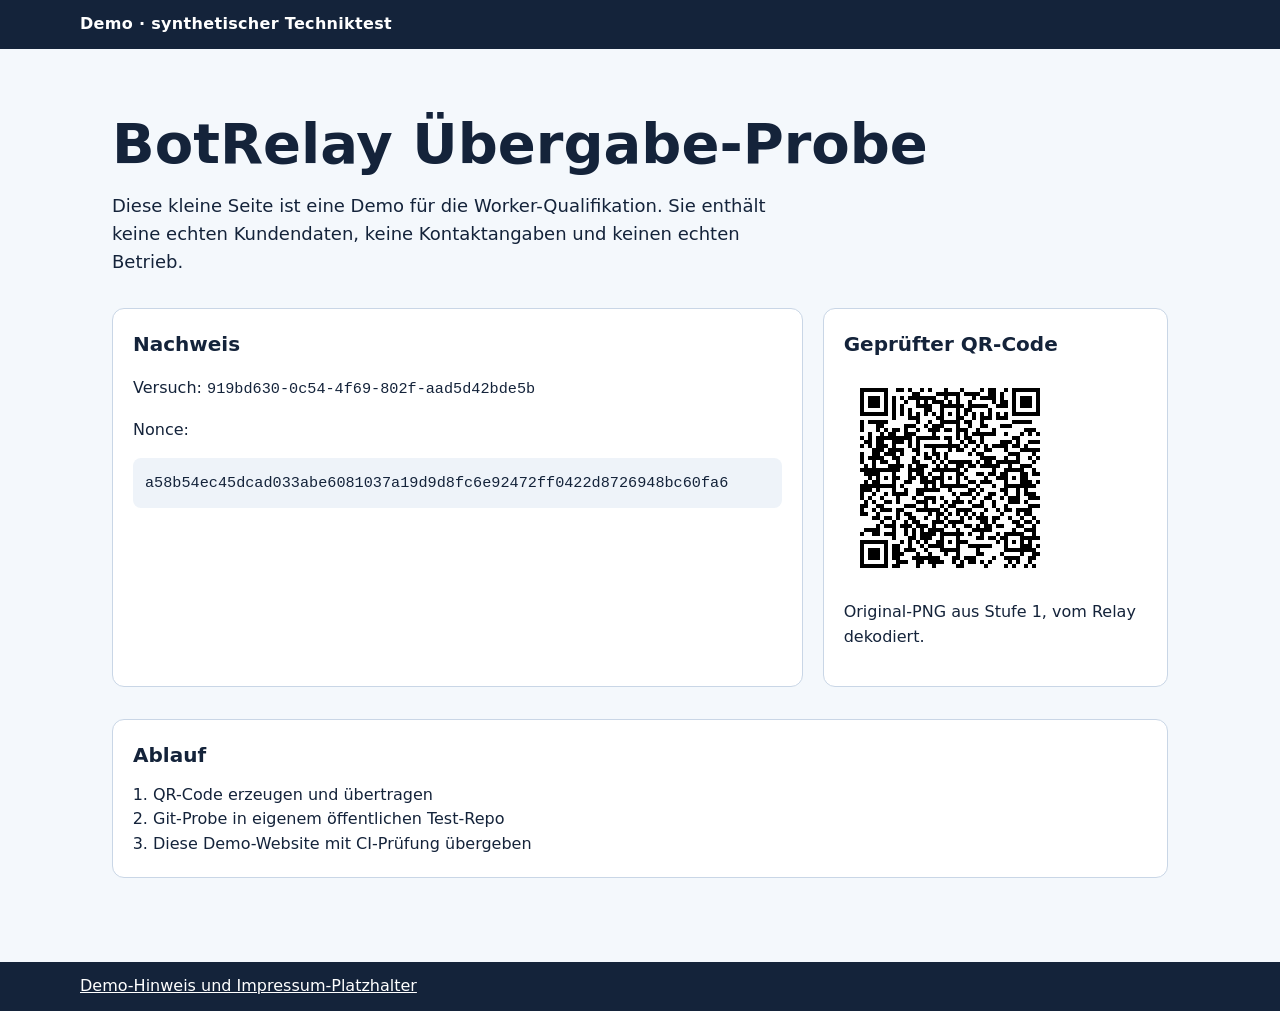
<file: index.html>
<!doctype html>
<html lang="de">
<head>
<meta charset="utf-8">
<meta name="viewport" content="width=device-width,initial-scale=1">
<title>BotRelay Demo · Übergabe-Probe</title>
<meta name="description" content="Synthetische Demo-Website für die BotRelay-Worker-Qualifikation. Keine echten Daten.">
<link rel="icon" href="assets/relay-qr.png" type="image/png">
<link rel="stylesheet" href="styles.css">
</head>
<body>
<header class="band">
<p class="badge">Demo · synthetischer Techniktest</p>
</header>
<main>
<h1>BotRelay Übergabe-Probe</h1>
<p class="lead">Diese kleine Seite ist eine Demo für die Worker-Qualifikation. Sie enthält keine echten Kundendaten, keine Kontaktangaben und keinen echten Betrieb.</p>
<div class="grid">
<section class="card">
<h2>Nachweis</h2>
<p>Versuch: <code>919bd630-0c54-4f69-802f-aad5d42bde5b</code></p>
<p>Nonce:</p>
<p class="nonce"><code>a58b54ec45dcad033abe6081037a19d9d8fc6e92472ff0422d8726948bc60fa6</code></p>
</section>
<section class="card qr">
<h2>Geprüfter QR-Code</h2>
<img src="assets/relay-qr.png" width="212" height="212" alt="QR-Code mit der Demo-Challenge dieses Qualifikationsversuchs">
<p>Original-PNG aus Stufe 1, vom Relay dekodiert.</p>
</section>
</div>
<section class="card">
<h2>Ablauf</h2>
<ol>
<li>QR-Code erzeugen und übertragen</li>
<li>Git-Probe in eigenem öffentlichen Test-Repo</li>
<li>Diese Demo-Website mit CI-Prüfung übergeben</li>
</ol>
</section>
</main>
<footer class="band">
<p><a href="impressum.html">Demo-Hinweis und Impressum-Platzhalter</a></p>
</footer>
</body>
</html>
</file>
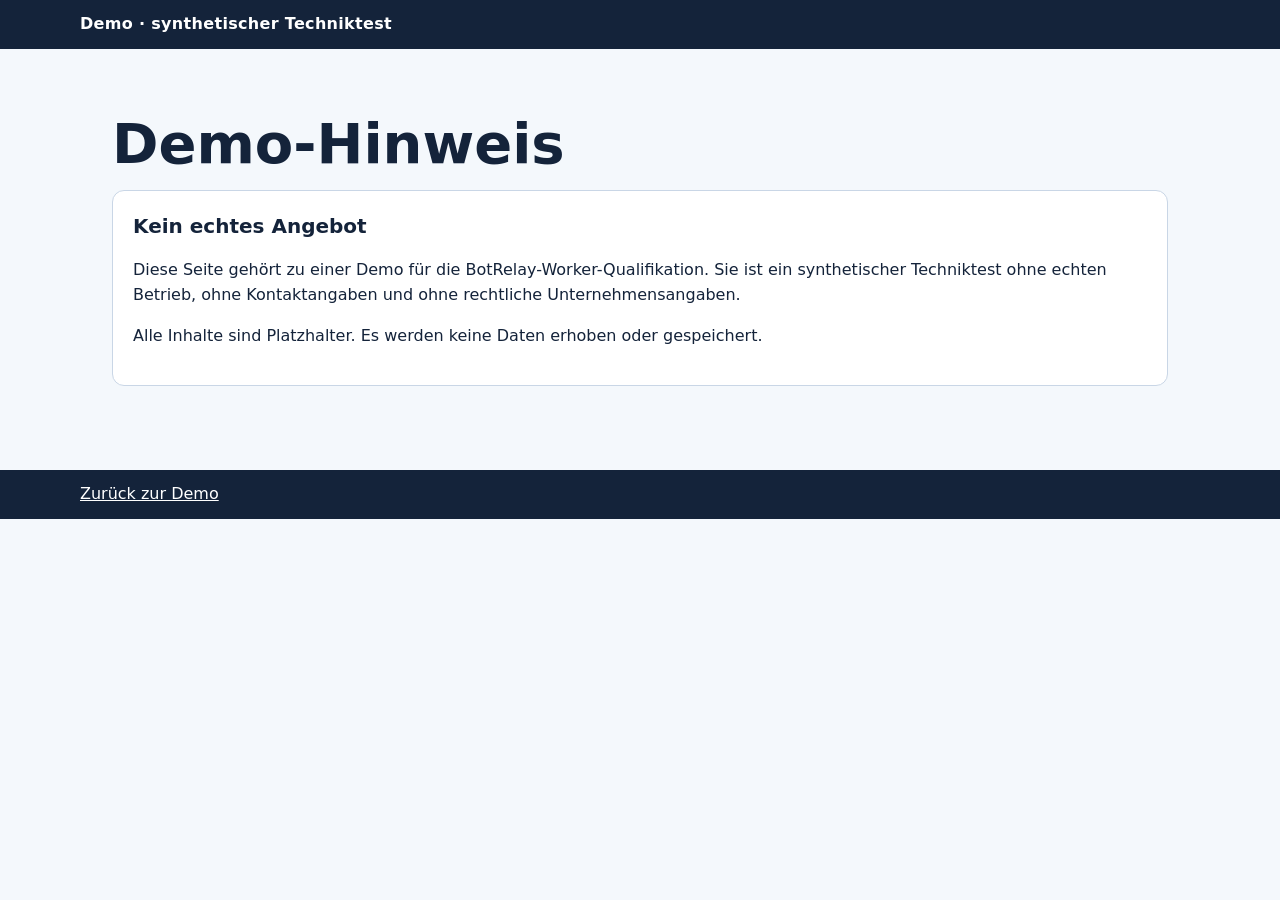
<file: impressum.html>
<!doctype html>
<html lang="de">
<head>
<meta charset="utf-8">
<meta name="viewport" content="width=device-width,initial-scale=1">
<title>Demo-Hinweis · BotRelay Übergabe-Probe</title>
<meta name="description" content="Hinweis zur synthetischen BotRelay-Demo. Keine rechtlichen Unternehmensangaben.">
<link rel="icon" href="assets/relay-qr.png" type="image/png">
<link rel="stylesheet" href="styles.css">
</head>
<body>
<header class="band">
<p class="badge">Demo · synthetischer Techniktest</p>
</header>
<main>
<h1>Demo-Hinweis</h1>
<section class="card">
<h2>Kein echtes Angebot</h2>
<p>Diese Seite gehört zu einer Demo für die BotRelay-Worker-Qualifikation. Sie ist ein synthetischer Techniktest ohne echten Betrieb, ohne Kontaktangaben und ohne rechtliche Unternehmensangaben.</p>
<p>Alle Inhalte sind Platzhalter. Es werden keine Daten erhoben oder gespeichert.</p>
</section>
</main>
<footer class="band">
<p><a href="index.html">Zurück zur Demo</a></p>
</footer>
</body>
</html>
</file>
<file: styles.css>
:root{font-family:system-ui,-apple-system,"Segoe UI",sans-serif;color:#14233a;background:#f4f8fc;line-height:1.55}
*{box-sizing:border-box}
body{margin:0;min-width:0}
.band{background:#14233a;color:#ffffff;padding:.75rem 1.25rem}
.band p{margin:0;max-width:70rem;margin-inline:auto}
.band a{color:#ffffff}
.badge{font-weight:600;letter-spacing:.02em}
main{max-width:70rem;margin:auto;padding:3rem 1.25rem}
h1{font-size:clamp(2rem,6vw,3.5rem);line-height:1.1;margin:0 0 1rem}
h2{font-size:1.25rem;margin:0 0 .75rem}
.lead{font-size:1.125rem;max-width:42rem}
.grid{display:grid;grid-template-columns:1fr;gap:1.25rem;margin:2rem 0}
.card{background:#ffffff;border:1px solid #c9d6e6;border-radius:.75rem;padding:1.25rem;margin-bottom:1.25rem}
.grid .card{margin-bottom:0}
code{font-family:ui-monospace,Consolas,monospace;font-size:.95rem;overflow-wrap:anywhere;word-break:break-all}
.nonce{background:#eef3f9;border-radius:.5rem;padding:.75rem;margin:0}
.qr img{display:block;max-width:100%;height:auto;image-rendering:pixelated}
a{color:#0f3f8f}
ol{padding-left:1.25rem;margin:0}
@media(min-width:760px){
.grid{grid-template-columns:2fr 1fr}
main{padding:4rem 2rem}
.band{padding:.75rem 2rem}
}
</file>
